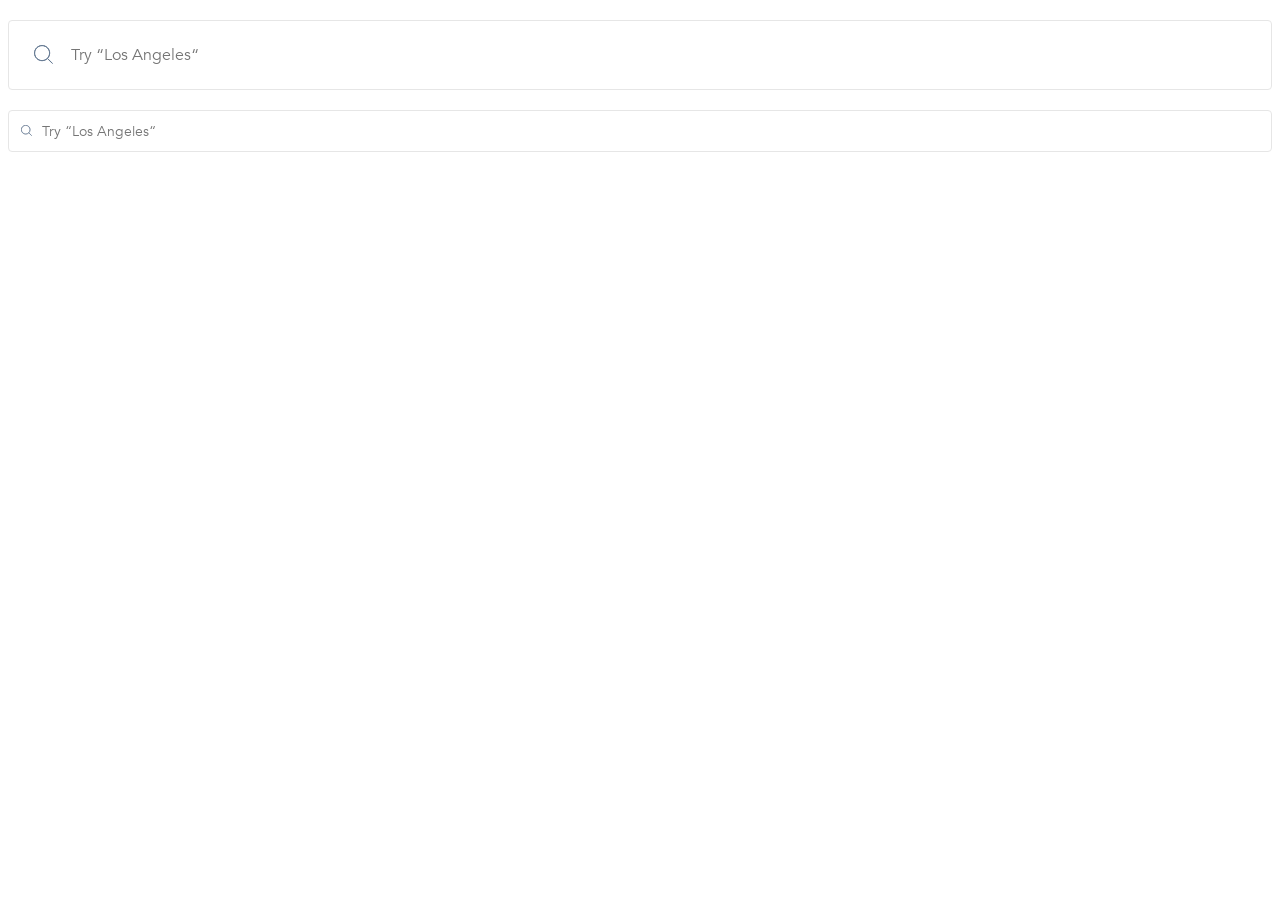
<file: index.html>
<!doctype html><html lang="en"><head><meta charset="utf-8"><meta name="viewport" content="width=device-width, user-scalable=no, initial-scale=1.0, maximum-scale=1.0, minimum-scale=1.0"><meta http-equiv="X-UA-Compatible" content="ie=edge"><title>Document</title><link rel="stylesheet" href="index.bc86e611.css"></head><body> <div class="page"> <form action="#" class="search-bar search-bar--big" data-qa="big"> <input class="search-bar__input" type="text" data-qa="keypress" placeholder="Try “Los Angeles“"> </form> <form action="#" class="search-bar search-bar--small" data-qa="small"> <input class="search-bar__input" type="text" placeholder="Try “Los Angeles“"> </form> </div> </body></html>
</file>
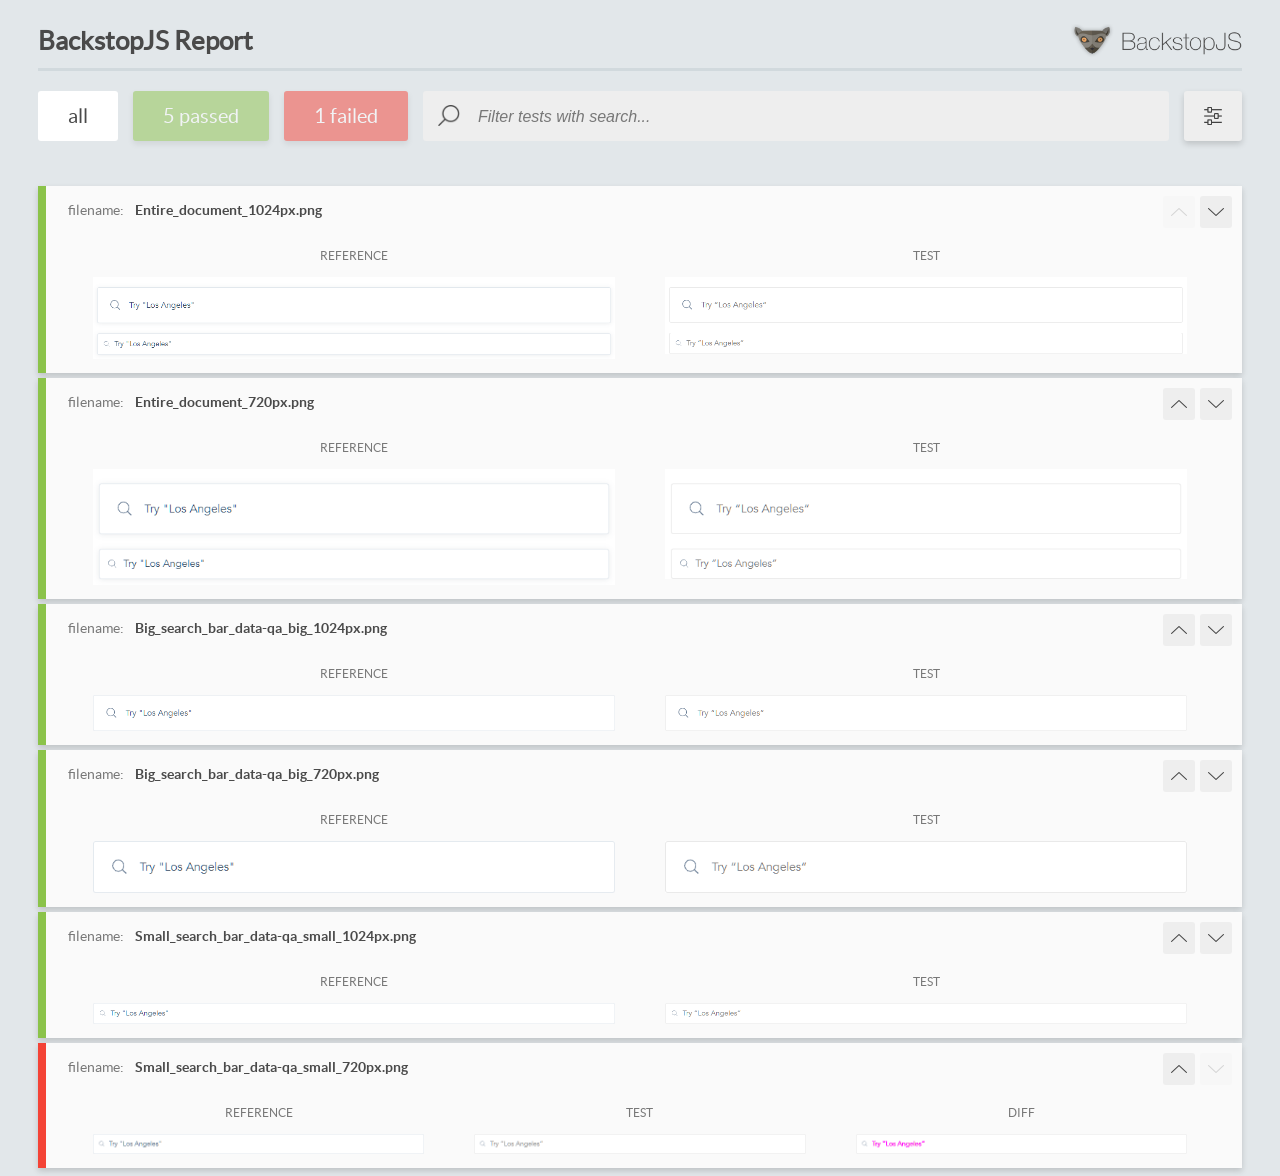
<file: report/html_report/index.html>
<!DOCTYPE html>
<html>
  <head>
    <meta charset="utf-8">
    <!-- Disable Cache -->
    <meta http-equiv="Cache-Control" content="no-cache, no-store, must-revalidate">
    <meta http-equiv="Pragma" content="no-cache">
    <meta http-equiv="Expires" content="0">

    <title>BackstopJS Report</title>

    <style>
      @font-face {
          font-family: 'latoregular';
          src: url('./assets/fonts/lato-regular-webfont.woff2') format('woff2'),
              url('./assets/fonts/lato-regular-webfont.woff') format('woff');
          font-weight: 400;
          font-style: normal;
      }
      @font-face {
          font-family: 'latobold';
          src: url('./assets/fonts/lato-bold-webfont.woff2') format('woff2'),
              url('./assets/fonts/lato-bold-webfont.woff') format('woff');
          font-weight: 700;
          font-style: normal;
      }

      .ReactModal__Body--open {
          overflow: hidden;
      }
      .ReactModal__Body--open .header {
        display: none;
      }

    </style>
  </head>
  <body style="background-color: #E2E7EA">
    <div id="root">

    </div>
    <script>
      function report (report) { // eslint-disable-line no-unused-vars
        window.tests = report;
      }
    </script>
    <script src="config.js"></script>
    <script src="index_bundle.js"></script>
  </body>
</html>
</file>
<file: index.bc86e611.css>
@font-face{font-family:Avenir;src:url(Avenir-Book.657c3568.ttf)format("truetype");font-style:normal;font-weight:300}body{box-sizing:border-box;margin:0;font-family:Avenir,sans-serif;font-weight:300}.page{padding:0 8px}.search-bar{width:100%}.search-bar__input{color:#3d4e61;box-sizing:border-box;appearance:none;border:1px solid #e6e6e6;border-radius:4px;outline:none;width:100%;font-family:Avenir,sans-serif;font-weight:300}.search-bar--big,.search-bar--small{margin-top:20px}.search-bar--big .search-bar__input{color:#3d4e61;background-image:url(Search.ccd3c07b.svg);background-position:25px 24px;background-repeat:no-repeat;background-size:19px 19px;height:70px;padding-left:62px;font-size:16px;line-height:22px}.search-bar--small .search-bar__input{color:#3d4e61;background-image:url(Search.ccd3c07b.svg);background-position:12px 14px;background-repeat:no-repeat;background-size:11px 11px;height:42px;padding-top:12px;padding-bottom:12px;padding-left:33px;font-size:14px}.search-bar:hover .search-bar__input,.search-bar:focus-within .search-bar__input{border-color:#d8d8d8;box-shadow:0 2px 4px #3d4e611a}
/*# sourceMappingURL=index.bc86e611.css.map */
</file>
